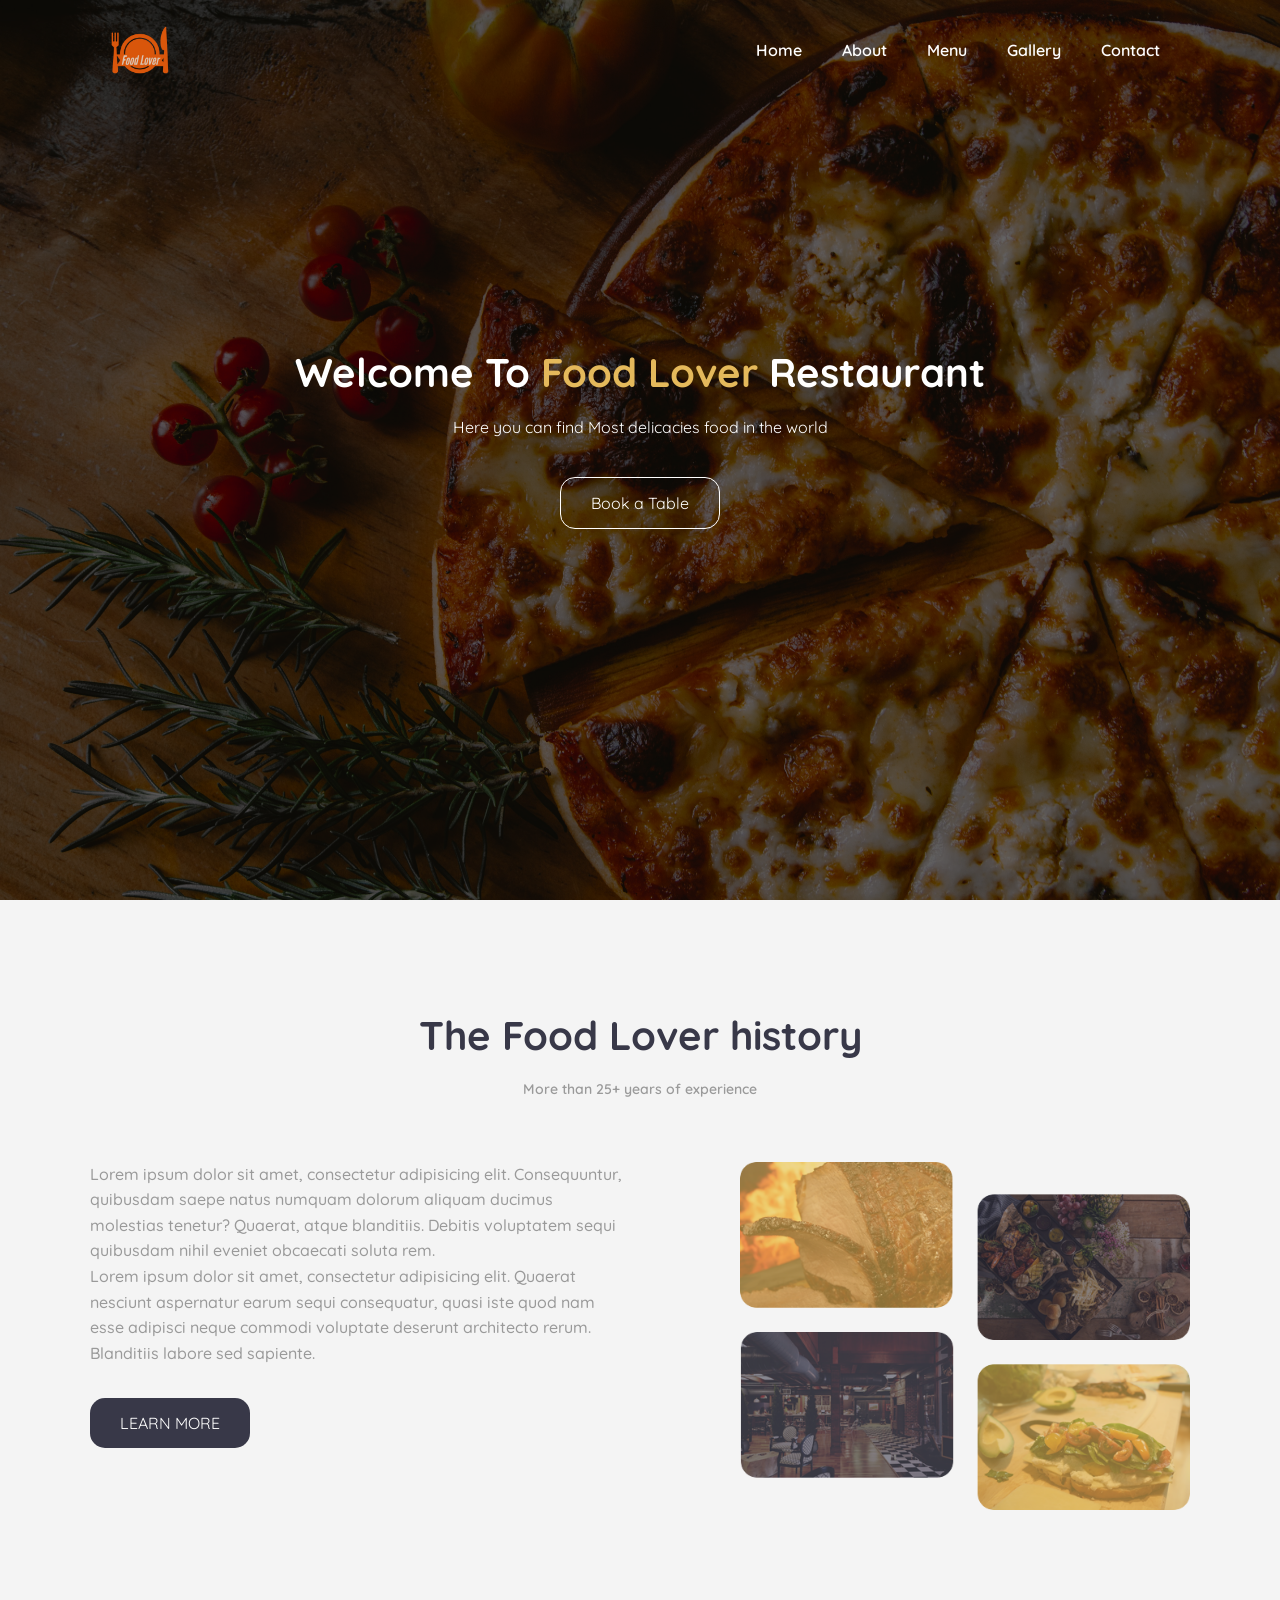
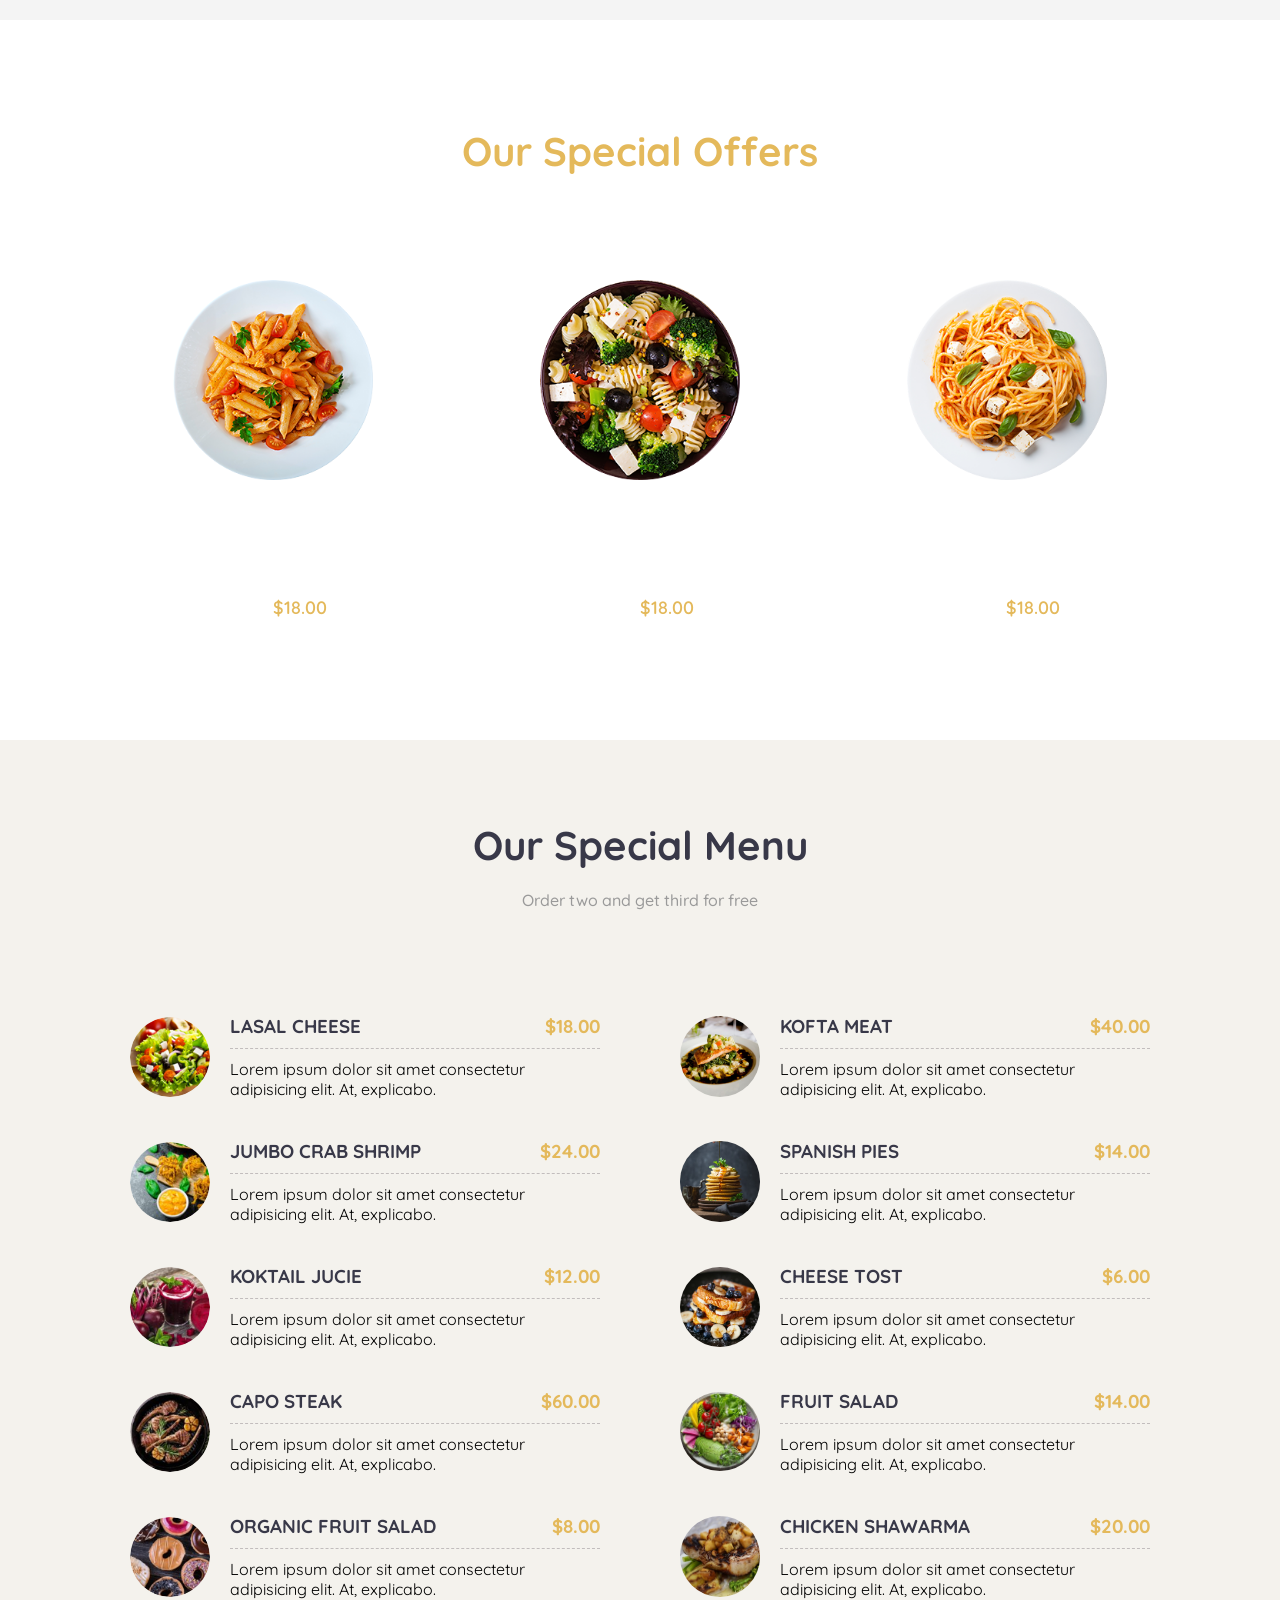
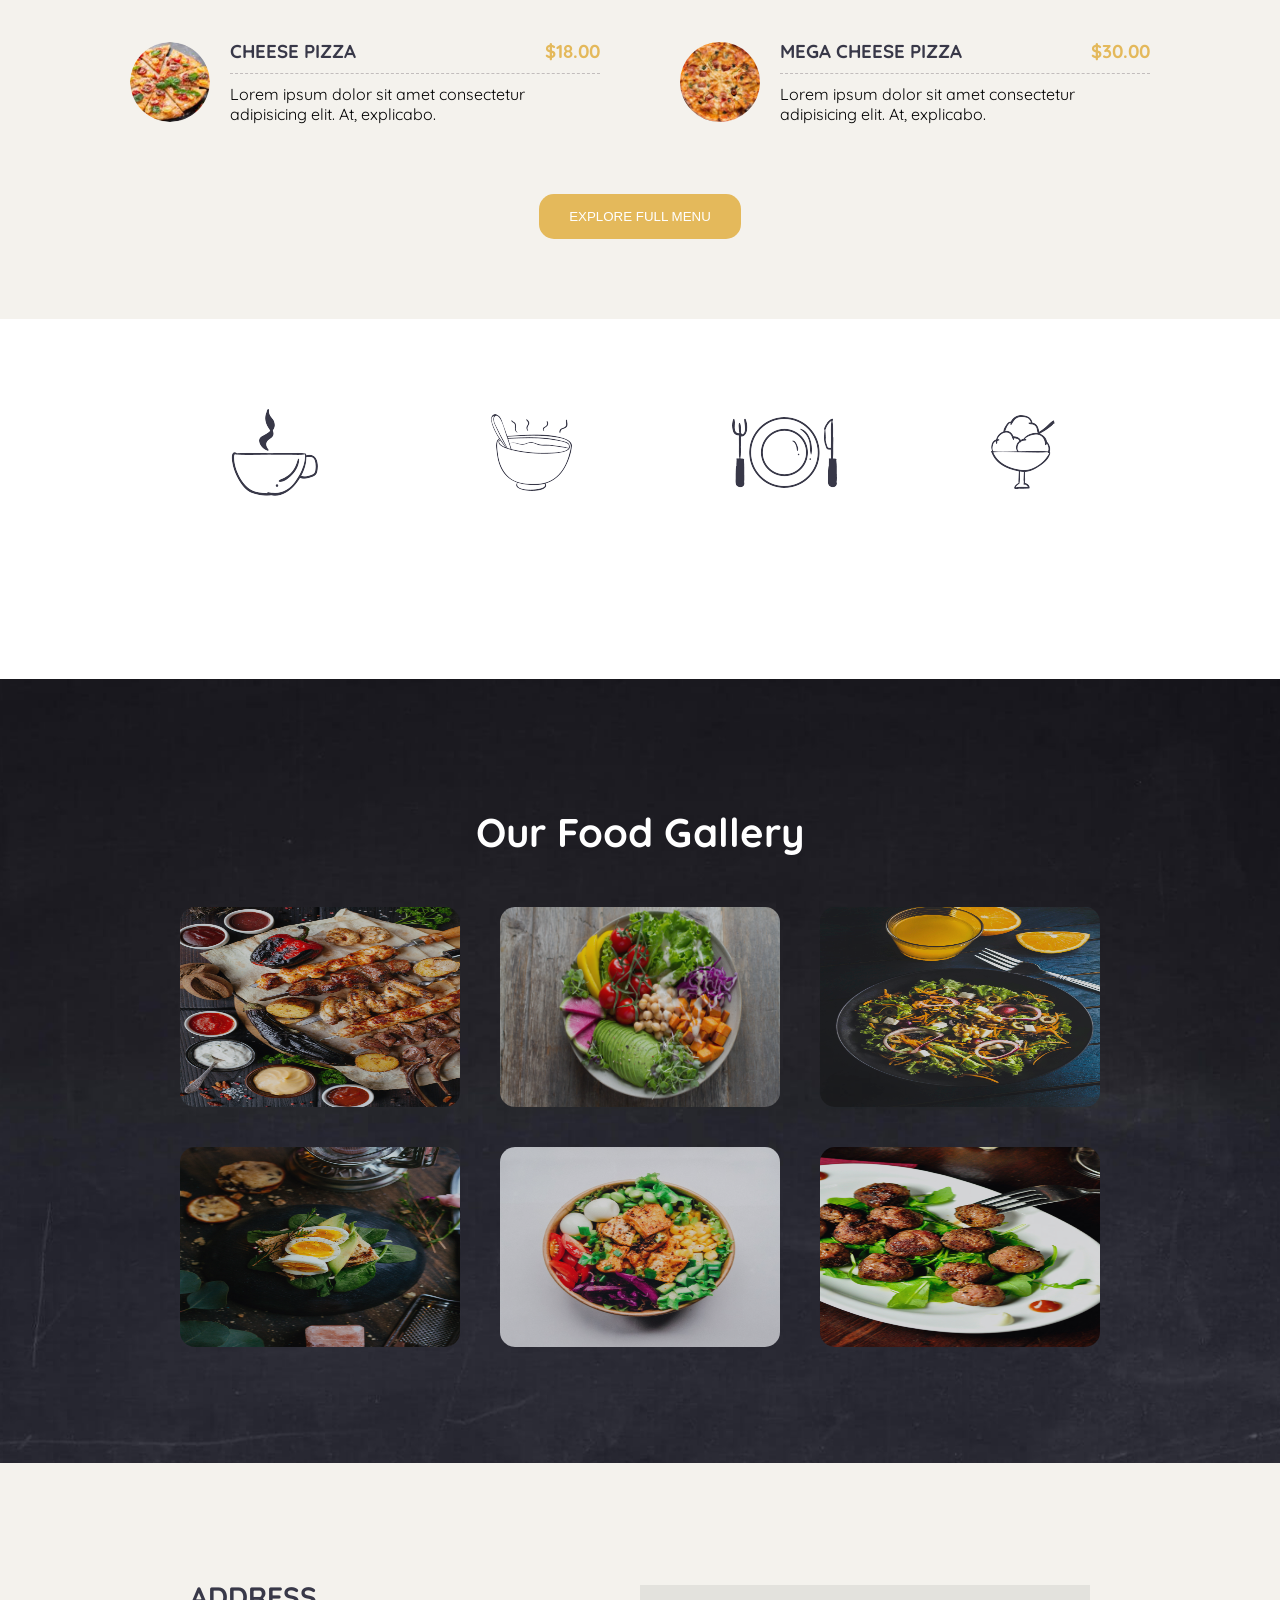
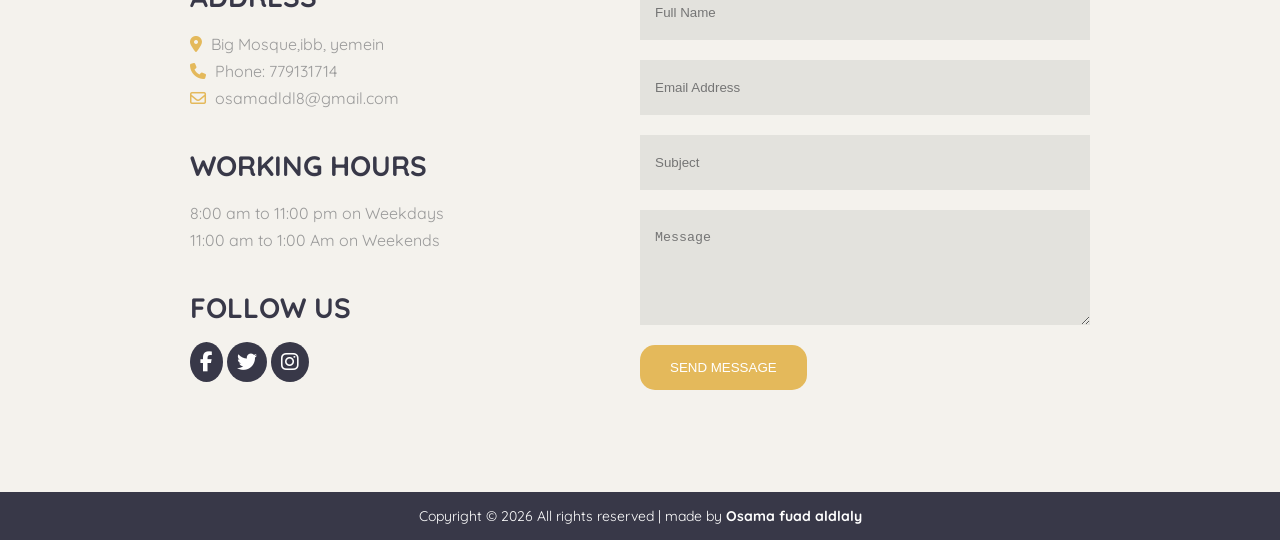
<file: index.html>
<!DOCTYPE html>
<html lang="en">

<head>
    <meta charset="UTF-8">
    <meta http-equiv="X-UA-Compatible" content="IE=edge">
    <meta name="viewport" content="width=device-width, initial-scale=1.0">
    <title>Food Lover</title>
    <!-- Style Link -->
    <link rel="stylesheet" href="./style.css">
    <!-- Fontawsome -->
    <link rel="stylesheet" href="https://cdnjs.cloudflare.com/ajax/libs/font-awesome/6.3.0/css/all.min.css"
        integrity="sha512-SzlrxWUlpfuzQ+pcUCosxcglQRNAq/DZjVsC0lE40xsADsfeQoEypE+enwcOiGjk/bSuGGKHEyjSoQ1zVisanQ=="
        crossorigin="anonymous" referrerpolicy="no-referrer" />
    <!-- Favicon -->
    <link rel="shortcut icon" type="image/x-icon" href="./favicon.ico">
</head>

<body>
    <!-- Header Start -->
    <header>
        <div id="navbar">
            <img src="./img/logo.png" alt="Food Lover Logo">
            <nav role="navigation">
                <ul>
                    <li><a href="#home">Home</a></li>
                    <li><a href="#about">About</a></li>
                    <li><a href="#menu">Menu</a></li>
                    <li><a href="#gallery">Gallery</a></li>
                    <li><a href="#contact">Contact</a></li>
                </ul>
            </nav>
        </div>
        <div class="content">
            <h1>Welcome To <span class="primary-text"> Food Lover </span> Restaurant</h1>
            <p>Here you can find Most delicacies food in the world</p>
            <a href="#contact" class="btn btn-primary">Book a Table</a>
        </div>
    </header>
    <!-- Header End -->
    <main>
        <!-- About Section Start -->
        <section id="about">
            <div class="container">
                <div class="title">
                    <h2>The Food Lover history</h2>
                    <p>More than 25+ years of experience</p>
                </div>
                <div class="about-content">
                    <div>
                        <p>Lorem ipsum dolor sit amet, consectetur adipisicing elit. Consequuntur, quibusdam saepe natus
                            numquam dolorum aliquam ducimus molestias tenetur? Quaerat, atque blanditiis. Debitis
                            voluptatem
                            sequi quibusdam nihil eveniet obcaecati soluta rem.</p>
                        <p>Lorem ipsum dolor sit amet, consectetur adipisicing elit. Quaerat nesciunt aspernatur earum
                            sequi
                            consequatur, quasi iste quod nam esse adipisci neque commodi voluptate deserunt architecto
                            rerum. Blanditiis labore sed sapiente.</p>
                        <a href="#" class="btn btn-secondary">LEARN MORE</a>
                    </div>
                    <img src="./img/about_img.png" alt="Pizza">
                </div>
            </div>
        </section>
        <!-- About Section End -->
        <!-- Offers Section Start -->
        <section id="offers">
            <div class="container">
                <div class="title">
                    <h2>Our Special Offers</h2>
                    <p>More than 25+ years of experience</p>
                </div>
                <div class="offers-items">
                    <div>
                        <img src="./img/offer1.png" alt="Quattro Pasta">
                        <div>
                            <h3>Quattro Pasta</h3>
                            <p>Lorem ipsum dolor sit amet, consectetur adipisicing elit. Nam, quibusdam.</p>
                            <p><del>$ 55.00</del> <span class="primary-text">$18.00</span></p>
                        </div>
                    </div>
                    <div>
                        <img src="./img/offer2.png" alt="Vegertarian Pasta">
                        <div>
                            <h3>Vegertarian Pasta</h3>
                            <p>Lorem ipsum dolor sit amet, consectetur adipisicing elit. Nam, quibusdam.</p>
                            <p><del>$ 55.00</del> <span class="primary-text">$18.00</span></p>
                        </div>
                    </div>
                    <div>
                        <img src="./img/offer3.png" alt="Quattro Pasta">
                        <div>
                            <h3>Gluten-Free Pasta</h3>
                            <p>Lorem ipsum dolor sit amet, consectetur adipisicing elit. Nam, quibusdam.</p>
                            <p><del>$ 55.00</del> <span class="primary-text">$18.00</span></p>
                        </div>
                    </div>
                </div>
            </div>
        </section>
        <!-- Offers Section End -->
        <!-- Menu Section Start -->
        <section id="menu">
            <div class="container">
                <div class="title">
                    <h2>Our Special Menu</h2>
                    <p>Order two and get third for free</p>
                </div>
                <div class="menu-items">
                    <div class="menu-items-left">
                        <div class="menu-item">
                            <img src="./img/food1.png" alt="LASAL Cheese">
                            <div>
                                <h3>LASAL CHEESE <span class="primary-text">$18.00</span></h3>
                                <p>Lorem ipsum dolor sit amet consectetur adipisicing elit. At, explicabo.</p>
                            </div>
                        </div>
                        <div class="menu-item">
                            <img src="./img/food2.png" alt="JUMBO CRAB SHRIMP">
                            <div>
                                <h3>JUMBO CRAB SHRIMP <span class="primary-text">$24.00</span></h3>
                                <p>Lorem ipsum dolor sit amet consectetur adipisicing elit. At, explicabo.</p>
                            </div>
                        </div>
                        <div class="menu-item">
                            <img src="./img/food3.png" alt="KOKTAIL JUCIE">
                            <div>
                                <h3>KOKTAIL JUCIE <span class="primary-text">$12.00</span></h3>
                                <p>Lorem ipsum dolor sit amet consectetur adipisicing elit. At, explicabo.</p>
                            </div>
                        </div>
                        <div class="menu-item">
                            <img src="./img/food4.png" alt="CAPO STEAK">
                            <div>
                                <h3>CAPO STEAK <span class="primary-text">$60.00</span></h3>
                                <p>Lorem ipsum dolor sit amet consectetur adipisicing elit. At, explicabo.</p>
                            </div>
                        </div>
                        <div class="menu-item">
                            <img src="./img/food5.png" alt="ORGANIC FRUIT SALAD">
                            <div>
                                <h3>ORGANIC FRUIT SALAD <span class="primary-text">$8.00</span></h3>
                                <p>Lorem ipsum dolor sit amet consectetur adipisicing elit. At, explicabo.</p>
                            </div>
                        </div>
                        <div class="menu-item">
                            <img src="./img/food6.png" alt="CHEESE PIZZA">
                            <div>
                                <h3>CHEESE PIZZA <span class="primary-text">$18.00</span></h3>
                                <p>Lorem ipsum dolor sit amet consectetur adipisicing elit. At, explicabo.</p>
                            </div>
                        </div>
                    </div>
                    <div class="menu-items-right">
                        <div class="menu-item">
                            <img src="./img/food7.jpeg" alt="KOFTA MEAT">
                            <div>
                                <h3>KOFTA MEAT <span class="primary-text">$40.00</span></h3>
                                <p>Lorem ipsum dolor sit amet consectetur adipisicing elit. At, explicabo.</p>
                            </div>
                        </div>
                        <div class="menu-item">
                            <img src="./img/food8.jpeg" alt="SPANISH PIES">
                            <div>
                                <h3>SPANISH PIES <span class="primary-text">$14.00</span></h3>
                                <p>Lorem ipsum dolor sit amet consectetur adipisicing elit. At, explicabo.</p>
                            </div>
                        </div>
                        <div class="menu-item">
                            <img src="./img/food9.jpeg" alt="CHEESE TOST">
                            <div>
                                <h3>CHEESE TOST <span class="primary-text">$6.00</span></h3>
                                <p>Lorem ipsum dolor sit amet consectetur adipisicing elit. At, explicabo.</p>
                            </div>
                        </div>
                        <div class="menu-item">
                            <img src="./img/food10.jpeg" alt="FRUIT SALAD">
                            <div>
                                <h3>FRUIT SALAD <span class="primary-text">$14.00</span></h3>
                                <p>Lorem ipsum dolor sit amet consectetur adipisicing elit. At, explicabo.</p>
                            </div>
                        </div>
                        <div class="menu-item">
                            <img src="./img/food11.jpeg" alt="CHICKEN SHAWARMA">
                            <div>
                                <h3>CHICKEN SHAWARMA <span class="primary-text">$20.00</span></h3>
                                <p>Lorem ipsum dolor sit amet consectetur adipisicing elit. At, explicabo.</p>
                            </div>
                        </div>
                        <div class="menu-item">
                            <img src="./img/food12.jpeg" alt="MEGA CHEESE PIZZA">
                            <div>
                                <h3>MEGA CHEESE PIZZA <span class="primary-text">$30.00</span></h3>
                                <p>Lorem ipsum dolor sit amet consectetur adipisicing elit. At, explicabo.</p>
                            </div>
                        </div>
                    </div>
                </div>
                <button class="btn btn-third"><a href="#">EXPLORE FULL MENU</a></button>
            </div>
        </section>
        <!-- Menu Section End -->
        <!-- Daytime section start-->
        <section id="daytime">
            <div class="container">
                <div class="daytime-items">
                    <div class="daytime-item">
                        <img src="./img/breckfastIcon.png" alt="Breakfast">
                        <h3>Breakfast</h3>
                        <p>8:00 am to 10:00 am</p>
                    </div>
                    <div class="daytime-item">
                        <img src="./img/lunchIcon.png" alt="Lunch">
                        <h3>Lunch</h3>
                        <p>4:00 pm to 7:00 pm</p>
                    </div>
                    <div class="daytime-item">
                        <img src="./img/dinnerIcon.png" alt="Dinner">
                        <h3>Dinner</h3>
                        <p>9:00 pm to 1:00 Am</p>
                    </div>
                    <div class="daytime-item">
                        <img src="./img/dessertIcon.png" alt="dessert">
                        <h3>Dessert</h3>
                        <p>All day</p>
                    </div>
                </div>
            </div>
        </section>
        <!-- Daytime section end-->
        <!-- Gallery Section Start -->
        <section id="gallery">
            <div class="container">
                <h2>Our Food Gallery</h2>
                <div class="img-gallery">
                    <img src="./img/gallery1.jpeg" alt="gallery1">
                    <img src="./img/gallery2.jpeg" alt="gallery2">
                    <img src="./img/gallery3.jpeg" alt="gallery3">
                    <img src="./img/gallery4.jpeg" alt="gallery4">
                    <img src="./img/gallery5.jpeg" alt="gallery5">
                    <img src="./img/gallery6.jpeg" alt="gallery6">
                </div>
            </div>
        </section>
        <!-- Gallary Section End -->
        <!-- Contact Section Start -->
        <section id="contact">
            <div class="container">
                <div class="contact-content">
                    <div class="contact-info">
                        <div>
                            <h3>ADDRESS</h3>
                            <p><i class="fa-solid fa-location-dot"></i> Big Mosque,ibb, yemein</p>
                            <p><i class="fa-solid fa-phone"></i> Phone: 779131714</p>
                            <p><i class="fa-regular fa-envelope"></i> osamadldl8@gmail.com</p>
                        </div>
                        <div>
                            <h3>WORKING HOURS</h3>
                            <p>8:00 am to 11:00 pm on Weekdays</p>
                            <p>11:00 am to 1:00 Am on Weekends</p>
                        </div>
                        <div>
                            <h3>FOLLOW US</h3>
                            <a href="#"><i class="fa-brands fa-facebook-f"></i></a>
                            <a href="#"><i class="fa-brands fa-twitter"></i></a>
                            <a href="#"><i class="fa-brands fa-instagram"></i></a>
                        </div>
                    </div>
                    <form>
                        <input type="text" name="Name" id="name" placeholder="Full Name">
                        <input type="email" name="email" id="email" placeholder="Email Address">
                        <input type="text" name="subject" id="subject" placeholder="Subject">
                        <textarea name="message" id="message" cols="30" rows="5" placeholder="Message"></textarea>
                        <button type="submit" class="btn btn-third">SEND MESSAGE</button>
                    </form>
                </div>
            </div>
        </section>
        <!-- Contact Section End -->
    </main>
    <footer id="footer">
        <p>Copyright &copy; 2026 All rights reserved | made by <b> <a href="https://mohamedelkashef.com "
                    target="_blank"> Osama fuad aldlaly </a> </b></p>
    </footer>
</body>

</html>
</file>
<file: style.css>
@import url("https://fonts.googleapis.com/css2?family=Quicksand:wght@300;400;500;600;700&display=swap");

* {
  margin: 0;
  padding: 0;
  box-sizing: border-box;
}

html {
  scroll-behavior: smooth;
}

body {
  font-family: "Quicksand", sans-serif;
}

a {
  text-decoration: none;
  color: #fff;
}

ul {
  list-style: none;
}

.container {
  max-width: 1100px;
  margin: auto;
}

/* Utility Classes */
.btn {
  display: inline-block;
  padding: 15px 30px;
  border: none;
  border-radius: 15px;
  cursor: pointer;
}

.btn-primary {
  border: 1px solid #fff;
}

.btn-secondary,
.btn-third:hover {
  background: #383848;
}

.btn-primary:hover,
.btn-secondary:hover,
.btn-third {
  background: #e4b95b;
}

.primary-text {
  color: #e4b95b;
}

/* Header Start */
header {
  height: 100vh;
  background: url("./img/home_bg.jpeg") center center/cover no-repeat;
  position: relative;
}

#navbar {
  display: flex;
  justify-content: space-between;
  align-items: center;
  height: 100px;
  width: 100%;
}

#navbar img {
  width: 80px;
  margin-left: 100px;
}

nav ul {
  display: flex;
  margin-right: 100px;
}

nav ul li a {
  padding: 15px 20px;
  font-weight: 600;
}

nav ul li a:hover {
  border-bottom: 2px solid #e4b95b;
}

header .content {
  display: flex;
  flex-direction: column;
  align-items: center;
  justify-content: center;
  height: 75%; /* Add exmple of greeen background */
}

header::before {
  content: "";
  width: 100%;
  height: 100%;
  position: absolute;
  top: 0;
  left: 0;
  background: rgb(0, 0, 0, 0.6);
}

header .content h1 {
  font-size: 40px;
  color: #fff;
}

header .content p {
  color: #fff;
  margin: 20px 0 40px;
}

header * {
  z-index: 10;
}

/* Header End */

/* About Start */
#about {
  height: 80vh;
  background: #f4f4f4;
  display: flex;
  justify-content: center;
  align-items: center;
}

#about .title,
#offers .title,
#menu .title {
  text-align: center;
  margin-bottom: 4rem;
}

#about h2,
#offers h2,
#menu h2 {
  font-size: 40px;
  margin-bottom: 20px;
}

#about h2 {
  color: #383848;
}

#about .title p {
  font-weight: 600;
  font-size: 14px;
  color: #9a9a9a;
}

#about .about-content {
  display: flex;
  justify-content: space-between;
}

#about .about-content p {
  margin-right: 7rem;
  line-height: 1.6;
  color: #9a9a9a;
  font-weight: 500;
}

#about img {
  max-width: 450px;
}

#about .about-content a {
  margin-top: 2rem;
}
/* About End */
/* Offers Section start */
#offers {
  height: 80vh;
  background: url("./img/offer-background.jpg") center center/cover fixed;
  display: flex;
  flex-direction: column;
  justify-content: center;
}

#offers h2 {
  color: #e4b95b;
}

#offers .title p {
  color: #fff;
  font-weight: 500;
}

#offers .offers-items {
  display: flex;
  justify-content: space-around;
  align-items: center;
  text-align: center;
}

#offers .offers-items img {
  width: 200px;
}

#offers .offers-items h3 {
  font-size: 25px;
  color: #fff;
  margin: 15px 0;
}

#offers .offers-items p {
  color: #fff;
  font-size: 14px;
  padding: 0 20px;
  font-weight: 300;
  margin-bottom: 15px;
}

#offers .offers-items span {
  font-weight: 600;
  font-size: 18px;
  margin-left: 5px;
}

/* Offers Section end */
/* Menu Section Start */
#menu {
  background: #f4f2ed;
  padding: 5rem 0;
}

#menu .title h2 {
  color: #383848;
}
#menu .title p {
  color: #9a9a9a;
  font-weight: 500;
}

#menu .menu-items {
  display: flex;
  justify-content: center;
  align-items: center;
}

#menu .menu-items .menu-item {
  display: flex;
  justify-content: center;
  align-items: center;
  margin: 40px;
}

#menu .menu-items .menu-item img {
  width: 80px;
  margin-right: 20px;
  border-radius: 50%;
}

#menu .menu-items .menu-item h3 {
  color: #383848;
  border-bottom: 1px dashed #c2bdbd;
  padding-bottom: 10px;
  position: relative;
}

#menu .menu-items .menu-item span {
  position: absolute;
  right: 0px;
  top: 0;
}

#menu .menu-items .menu-item p {
  margin-top: 10px;
}

#menu .btn {
  display: block;
  margin: auto;
  border: none;
  margin-top: 30px;
}

/* Menu Section End */
/* Daytime section Start */
#daytime {
  background: url("./img/daytime_bg.jpeg") center center/cover fixed no-repeat;
  color: #fff;
  text-align: center;
}

#daytime .daytime-items {
  display: flex;
  justify-content: space-evenly;
  align-items: center;
  height: 40vh;
}

#daytime .daytime-items h3 {
  font-size: 32px;
  margin: 20px 0 10px;
}

#daytime .daytime-items p {
  font-weight: 500;
}
/* Daytime section End */

/* Gallery section start */
#gallery {
  background: url("./img/offer-background.jpg") center center/cover;
  padding: 8rem 0 6rem;
}
#gallery h2 {
  font-size: 40px;
  color: #fff;
  text-align: center;
  margin-bottom: 30px;
}

#gallery .img-gallery {
  display: flex;
  justify-content: center;
  align-items: center;
  flex-wrap: wrap;
}

#gallery .img-gallery img {
  margin: 20px;
  width: 280px;
  height: 200px;
  border-radius: 15px;
  opacity: 0.8;
}

#gallery .img-gallery img:hover {
  opacity: 1;
}
/* Gallery section end */
/* Contact Section start */
#contact {
  background: #f4f2ed;
  padding: 5rem 0;
}

#contact .container {
  max-width: 900px;
}

#contact .contact-content {
  display: flex;
  justify-content: space-evenly;
  align-items: center;
}

#contact .contact-info {
  width: 50%;
}

#contact .contact-info div {
  margin: 30px 0;
  line-height: 1.7;
}

#contact .contact-info h3 {
  font-size: 28px;
  color: #383848;
  margin-bottom: 10px;
}

#contact .contact-info p {
  color: #9a9a9a;
}

#contact .contact-info p i {
  color: #e4b95b;
  margin-right: 5px;
}

#contact .contact-info a i {
  color: #fff;
  background: #383848;
  padding: 10px;
  font-size: 20px;
  border-radius: 50%;
}

#contact .contact-info a i:hover {
  background-color: #e4b95b;
  color: #383848;
}

form {
  width: 50%;
}

form input,
textarea {
  display: block;
  width: 100%;
  padding: 20px 15px;
  margin: 20px 0;
  border: none;
  background-color: #e3e2dd;
}

form input:focus,
textarea:focus {
  outline: none;
}

form button {
  color: #fff;
}

/* Contact Section End */
/* Footer Start */
#footer {
  background-color: #383848;
  text-align: center;
  color: #fff;
  padding: 15px 0;
  font-size: 14px;
}
/* Footer End */

/* Responsiveness */
/* Medium Screen + Tablet */
@media (max-width: 1000px) {
  #navbar img {
    margin-left: 20px;
  }

  nav ul {
    margin-right: 20px;
  }

  nav ul li a {
    padding: 10px;
  }

  header .content h1 {
    font-size: 28px;
  }

  #about {
    height: auto;
    padding: 4rem 2rem;
  }

  #about .about-content p {
    margin-right: 2rem;
  }

  #about img {
    width: 250px;
  }

  #offers .offers-items img {
    width: 150px;
  }

  #offers .offers-items h3 {
    font-size: 18px;
  }

  #menu .menu-items {
    display: block;
  }

  #contact .contact-content {
    flex-direction: column;
  }

  /* Mobile Devices */
  @media (max-width: 600px) {
    #navbar {
      flex-direction: column;
    }

    #navbar img {
      margin-bottom: 20px;
    }

    header .content h1 {
      font-size: 18px;
    }

    header .content p {
      font-size: 14px;
    }

    #about .about-content {
      flex-direction: column;
    }

    #about .about-content a {
      margin: 2rem 0;
    }

    #about img {
      display: none;
    }

    #offers {
      height: auto;
      padding: 30px 10px;
    }

    #offers .offers-items {
      flex-direction: column;
    }

    #menu .menu-items .menu-item {
      margin: 20px 10px;
    }

    #daytime .daytime-items {
      display: block;
      height: auto;
      padding: 30px 0;
    }

    #daytime .daytime-items .daytime-item {
      margin-top: 20px;
    }

    #contact .contact-info,
    form {
      width: 80%;
    }
  }
}
</file>
